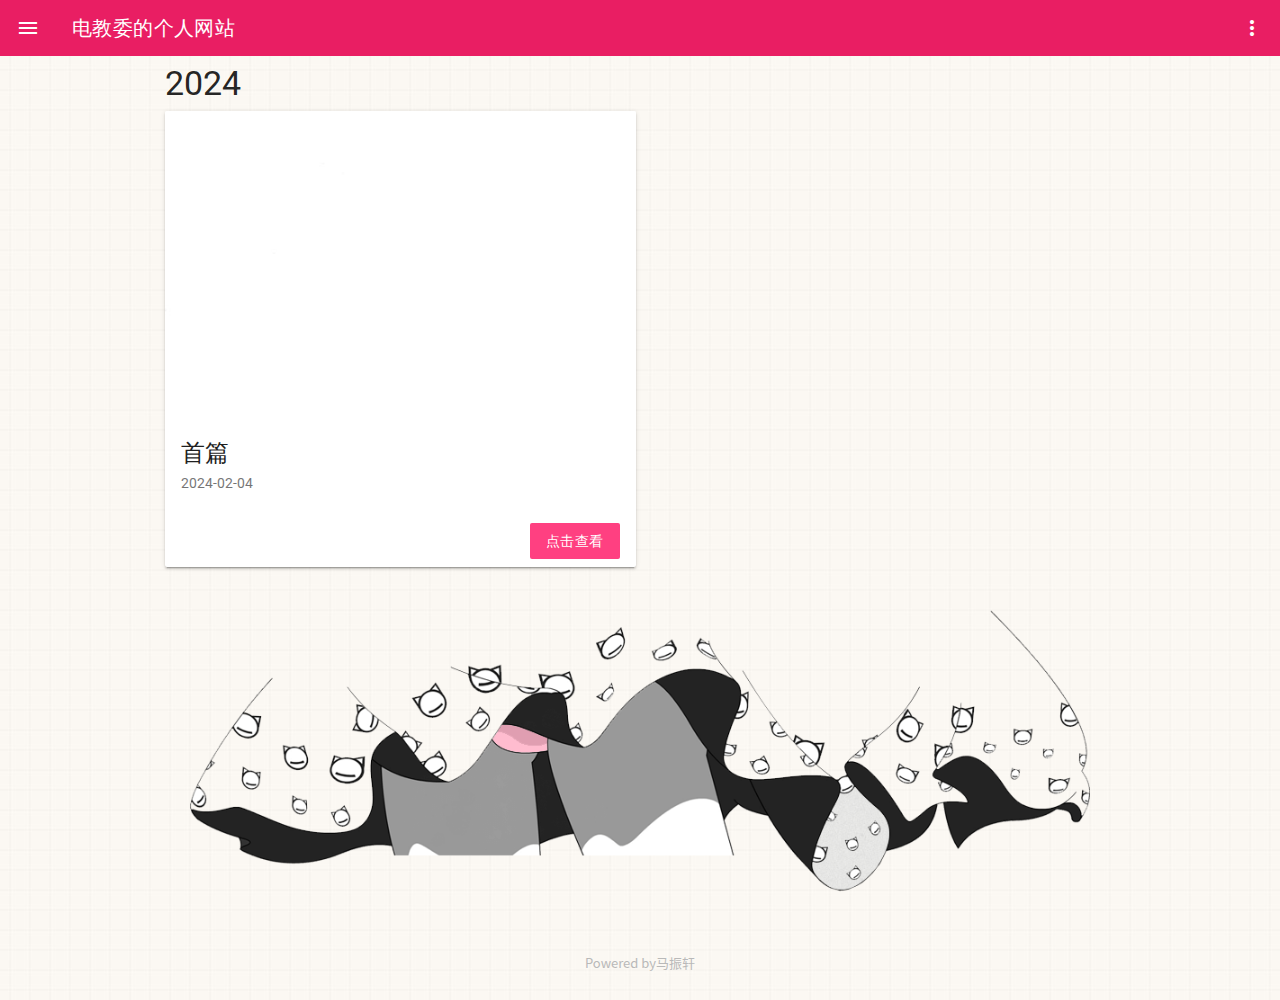
<file: archives/index.html>
<!DOCTYPE html>
<html lang="en">
<head>
    <meta charset="UTF-8">
    <title>电教委的个人网站</title>
    <meta name="viewport" content="width=device-width, initial-scale=1.0,maximum-scale=1.0, user-scalable=no"/>
    <meta http-equiv="X-UA-Compatible" content="IE=edge,chrome=1"/>
    <meta name="renderer" content="webkit">
    <meta http-equiv="Cache-Control" content="no-siteapp"/>
    <link rel="stylesheet" href="/styles/main.css">
    <link rel="stylesheet" href="/media/mdui/css/mdui.min.css">
    <link rel="stylesheet" href="/media/live2d/css/live2d.css" />
    
</head>
<body class=" mdui-appbar-with-toolbar  mdui-theme-primary-pink mdui-theme-accent-pink">
<header class="mdui-toolbar mdui-color-pink mdui-appbar-fixed mdui-appbar-scroll-toolbar-hide" style="z-index: 1000">
    <a href="javascript:;" mdui-drawer="{target: '#left-drawer',overlay:true}" class="mdui-btn mdui-btn-icon"><i class="mdui-icon material-icons">menu</i></a>
    <span class="mdui-typo-title">电教委的个人网站</span>
    <div class="mdui-toolbar-spacer"></div>
<!--    <a href="javascript:history.go(0);" class="mdui-btn mdui-btn-icon"><i class="mdui-icon material-icons">search</i></a>-->
    <a href="javascript:;" class="mdui-btn mdui-btn-icon"><i class="mdui-icon material-icons">more_vert</i></a>
</header>

<div class="mdui-drawer mdui-color-white mdui-drawer-full-height mdui-drawer-close" id="left-drawer">
    <ul class="mdui-list">
        <li class="mdui-subheader">菜单</li>
        
        <li class="mdui-list-item mdui-ripple">
            <a href="/" class="mdui-list-item-content">首页</a>
        </li>
        
        <li class="mdui-list-item mdui-ripple">
            <a href="/archives" class="mdui-list-item-content">归档</a>
        </li>
        
        <li class="mdui-list-item mdui-ripple">
            <a href="/tags" class="mdui-list-item-content">标签</a>
        </li>
        
        <li class="mdui-list-item mdui-ripple">
            <a href="/post/about" class="mdui-list-item-content">关于</a>
        </li>
        
        <li class="mdui-list-item mdui-ripple">
            <a href="https://www.bilibili.com/" class="mdui-list-item-content">bilibli</a>
        </li>
        
        <li class="mdui-list-item mdui-ripple">
            <a href="https://douyin.com" class="mdui-list-item-content">抖音</a>
        </li>
        
    </ul>
</div>

<div class="mdui-container">
    <div class="mdui-row">
        <div class="mdui-col-md-10 mdui-col-offset-md-1 ">
            
            
                <div class="mdui-typo-display-1 mdui-m-b-2 mdui-m-l-1">
                    <div class="mdui-row">
                        <div class="mdui-col-xs-12">2024</div>
                    </div>
                    <div class="mdui-row">
                        
                        
                            <div class="mdui-col-xs-6 mdui-p-a-1">
                                <div class="mdui-card">
                                    <div class="mdui-card-media">
                                        <img width=536px height=300px src="/media/img/bai.jpg"/>
                                        <div class="mdui-card-primary">
                                            <div class="mdui-card-primary-title">首篇</div>
                                            <div class="mdui-card-primary-subtitle">2024-02-04</div>
                                        </div>
                                    </div>
                                    <div class="mdui-card-actions" style="float:right;">
                                        <a href="http://localhost:4000/post/shou-pian/" class="mdui-btn mdui-color-theme-accent mdui-ripple">点击查看</a>
                                    </div>
                                </div>
                            </div>
                        
                        
                    </div>
                </div>
            
        </div>
    </div>
    <div class="mdui-row">
        

    </div>
</div>
<footer class="mdui-container footer ">
<!--    <div class="head_card-offset"></div>-->
    <div class="mdui-row mdui-row-gapless">
        <div class="k-container">
            <img width="100%" src="/media/img/skirt.png">
        </div>
    </div>

    <div class="site-info">
        Powered by马振轩
    </div>
</footer>
<div id="landlord" style="left:5px;bottom:0px;">
    <div class="message" style="opacity:0"></div>
    <canvas id="live2d" width="500" height="560" class="live2d"></canvas>
    <div class="live_talk_input_body">
        <div class="live_talk_input_name_body">
            <input name="name" type="text" class="live_talk_name white_input" id="AIuserName" autocomplete="off" placeholder="你的名字" />
        </div>
        <div class="live_talk_input_text_body">
            <input name="talk" type="text" class="live_talk_talk white_input" id="AIuserText" autocomplete="off" placeholder="要和我聊什么呀？"/>
            <button type="button" class="live_talk_send_btn" id="talk_send">发送</button>
        </div>
    </div>
    <input name="live_talk" id="live_talk" value="1" type="hidden" />
    <div class="live_ico_box">
        <div class="live_ico_item type_info" id="showInfoBtn"></div>
        <div class="live_ico_item type_talk" id="showTalkBtn"></div>
        <div class="live_ico_item type_music" id="musicButton"></div>
        <div class="live_ico_item type_youdu" id="youduButton"></div>
        <div class="live_ico_item type_quit" id="hideButton"></div>
        <input name="live_statu_val" id="live_statu_val" value="0" type="hidden" />
        <audio src="" style="display:none;" id="live2d_bgm" data-bgm="0" preload="none"></audio>
        <input name="live2dBGM" value="https://img.apa70.com/123.mp3" type="hidden">
        <input name="live2dBGM" value="https://img.apa70.com/123.mp3" type="hidden">
        <input id="duType" value="douqilai,l2d_caihong" type="hidden">
    </div>
</div>
<div id="open_live2d">召唤伊斯特瓦尔</div>
<script>
    var message_Path = '/media/live2d/';//资源目录，如果目录不对请更改
    var talkAPI = "";//如果有类似图灵机器人的聊天接口请填写接口路径
</script>
<!--<script src="/media/js/jquery-3.3.1.min.js"></script>-->
<script src="//apps.bdimg.com/libs/jquery/2.1.4/jquery.min.js"></script>
<script type="text/javascript" src="/media/live2d/js/live2d.js"></script>
<script type="text/javascript" src="/media/live2d/js/message.js"></script>

</body>
<script src="/media/mdui/js/mdui.min.js"></script>
</html>
</file>
<file: styles/main.css>
body {
  background: #edeff0 url(../media/img/bg_01.jpg);
}
a {
  text-decoration: none;
}
.k-container {
  margin: 0 auto;
  width: 100%;
  max-width: 900px;
  flex-shrink: 0;
}
.head_card-offset {
  padding-top: 65px;
}
.site-info {
  position: relative;
  padding: 2.5%;
  text-align: center;
  font-size: 13px;
  color: #B9B9B9;
  font-family: -apple-system, BlinkMacSystemFont, Helvetica Neue, PingFang SC, Microsoft YaHei, Source Han Sans SC, Noto Sans CJK SC, WenQuanYi Micro Hei, sans-serif;
}
.doc-footer-nav {
  height: 96px;
}
.doc-footer-nav-left {
  text-align: left;
}
.doc-footer-nav-left,
.doc-footer-nav-right {
  height: 96px;
}
.doc-footer-nav-text {
  box-sizing: border-box;
  display: inline-block;
  font-size: 20px;
  font-weight: 500;
  -webkit-font-smoothing: antialiased;
  height: 100%;
  line-height: 24px;
  padding-top: 24px;
  width: 100%;
}
.doc-footer-nav-left .mdui-icon {
  float: left;
  margin-right: 10px;
}
.doc-footer-nav-text .mdui-icon {
  padding-top: 23px;
  width: 24px;
}
.doc-footer-nav-text .doc-footer-nav-direction {
  font-size: 15px;
  line-height: 18px;
  margin-bottom: 1px;
  opacity: 0.55;
}
.doc-footer-nav-left .doc-footer-nav-chapter {
  margin-left: 34px;
}
.doc-footer-nav-right .mdui-icon {
  float: right;
  margin-left: 10px;
}
.doc-footer-nav-right {
  text-align: right;
}
.doc-footer-nav-left,
.doc-footer-nav-right {
  height: 96px;
}
.doc-footer-nav-text {
  box-sizing: border-box;
  display: inline-block;
  font-size: 20px;
  font-weight: 500;
  -webkit-font-smoothing: antialiased;
  height: 100%;
  line-height: 24px;
  padding-top: 24px;
  width: 100%;
}
.doc-footer-nav-text .doc-footer-nav-direction {
  font-size: 15px;
  line-height: 18px;
  margin-bottom: 1px;
  opacity: 0.55;
}
.doc-footer-nav-right .doc-footer-nav-chapter {
  margin-right: 34px;
}

    .header {background-image: url(https://pic2.zhimg.com/v2-febc9228d18886a29c68a66536279dfb_r.jpg?source=1940ef5c);}
    .index-img{ background-image: url(https://pic2.zhimg.com/v2-febc9228d18886a29c68a66536279dfb_r.jpg?source=1940ef5c);}
</file>
<file: media/live2d/css/live2d.css>
#landlord {
    user-select: none;
    position: fixed;
    left: 5px;
    bottom: 0;
    width: 250px;
    height: 280px;
    z-index: 10000;
    font-size: 0;
    /*transition: all .3s ease-in-out;*/
	display:none;
}
#open_live2d{
	border: 2px solid rgba(75,127,199,0.9);
    border-radius: 2px;
    background-color: rgba(74, 59, 114,0.9);
	padding:2px 10px;
	color:#fff;
	height:24px;
	line-height:24px;
	font-size:12px;
	position:fixed;
	right:5px;
	bottom:5px;
	z-index:10000;
	cursor:pointer;
	display:none;
}
#showInfoBtn{
 	display:none;
}
#live2d {
	width: 250px;
    height: 280px;
    position: relative;
	z-index:3;
}

.message {
    opacity: 0;
    color: #fff;
	box-sizing: border-box;
    width: 250px;
    height: auto;
    margin: auto;
    padding: 7px;
    bottom: 280px;
    left: 0px;
    text-align: center;
    border: 2px solid rgba(75,127,199,0.9);
    border-radius: 5px;
    background-color: rgba(74, 59, 114,0.9);
    font-size: 13px;
    font-weight: 400;
    text-overflow: ellipsis;
    text-transform: uppercase;
    overflow: hidden;
    position: absolute;
    /*animation-delay: 5s;
    animation-duration: 50s;
    animation-iteration-count: infinite;
    animation-name: shake;
    animation-timing-function: ease-in-out;*/
}
.live_talk_input_body{
	position:absolute;
	bottom:15px;
	left:0;
	width:250px;
	display:none;
	z-index:4;
}
.live_talk_input_text_body{
	width:250px;
	box-sizing:border-box;
	height:28px;
	border: 2px solid rgb(223, 179, 241);
    border-radius: 5px;
    background-color: rgba(74, 59, 114,0.9);
}
.live_talk_input_name_body{
	width:70px;
	box-sizing:border-box;
	height:24px;
	border: 2px solid rgb(223, 179, 241);
    border-radius: 5px;
    background-color: rgba(74, 59, 114,0.9);
	margin-bottom:3px;
}
.live_talk_name{
	background-color:transparent;
	border:0px;
	margin:0;
	width:66px;
	height:20px;
	line-height:20px;
	text-align:center;
	font-size:12px;
	color:#fff;
	outline:none;
	box-sizing:border-box;
	padding:0 3px;
}
.live_talk_talk{
	background-color:transparent;
	border:0px;
	margin:0;
	width:206px;
	height:24px;
	line-height:24px;
	text-align:left;
	font-size:12px;
	color:#fff;
	outline:none;
	box-sizing:border-box;
	padding:0 3px;
	float:left;
}
.live_talk_send_btn{
	background-color:transparent;
	color:#fff;
	border:0px;
	cursor:pointer;
	padding:0 4px;
	border-left:1px solid #fff;
	font-size:12px;
	float:right;
	height:18px;
	line-height:18px;
	outline:none;
	margin:3px 0 0 0;
}
.white_input:-moz-placeholder { /* Mozilla Firefox 4 to 18 */
    color: #E4E4E4;  
	opacity: 1;
}
 
.white_input::-moz-placeholder {  /* Mozilla Firefox 19+*/ 
    color: #E4E4E4;
	opacity: 1;
}
 
.white_input:-ms-input-placeholder {
    color: #E4E4E4;
}
 
.white_input::-webkit-input-placeholder {
    color: #E4E4E4;
}


.hide-button {
    position: absolute;
    top: 10px;
    right: 0;
    /* bottom: 30px; */
    display: none;
    overflow: hidden;
    /* padding: 4px; */
    width: 60px;
    height: 20px;
    border: 1px solid rgba(255,137,255,.4);
    border-radius: 12px;
    background: rgba(255,137,255,.2);
    box-shadow: 0 3px 15px 2px rgba(255,137,255,.4);
    text-align: center;
    font-size: 12px;
    cursor: pointer;
}

.hide-button:hover {
    border: 1px solid #f4a7b9;
    background: #f4f6f8;
}
.live_ico_box{
	width:15px;
	position:absolute;
	z-index:5;
	right:0;
	top:10px;
	opacity:0.9;
}
.live_ico_item{
	width:15px;
	height: 20px;
	cursor:pointer;
	background-position:center center;
	background-repeat:no-repeat;
	background-size:15px;
}
.live_ico_item.type_talk{
	background-image:url(../images/talk.png);
}
.live_ico_item.type_quit{
	background-image:url(../images/quite.png);
}
.live_ico_item.type_info{
	background-image:url(../images/info.png);
}
.live_ico_item.type_music{
	background-image:url(../images/music.png);
}
.live_ico_item.type_youdu{
	background-image:url(../images/youdu.png);
}
.live_ico_item.type_music.play{
	background-image:url(../images/pasue.png);
}
.live_ico_item.type_youdu.doudong{
    -webkit-animation-name: shake-little;
    -ms-animation-name: shake-little;
    animation-name: shake-little;
    -webkit-animation-duration: 100ms;
    -ms-animation-duration: 100ms;
    animation-duration: 100ms;
    -webkit-animation-iteration-count: infinite;
    -ms-animation-iteration-count: infinite;
    animation-iteration-count: infinite;
    -webkit-animation-timing-function: ease-in-out;
    -ms-animation-timing-function: ease-in-out;
    animation-timing-function: ease-in-out;
    -webkit-animation-delay: 0s;
    -ms-animation-delay: 0s;
    animation-delay: 0s;
    -webkit-animation-play-state: running;
    -ms-animation-play-state: running;
    animation-play-state: running
}
.douqilai,.douqilai *{
    animation: shake-it .5s reverse infinite cubic-bezier(0.68, -0.55, 0.27, 1.55);
}
.l2d_caihong{
    animation: rainbow 1.5s infinite;
}
@media (max-width: 860px) {
    #landlord {
        display: none!important;
    }
}

@keyframes shake {
    2% {
        transform: translate(0.5px, -1.5px) rotate(-0.5deg);
    }

    4% {
        transform: translate(0.5px, 1.5px) rotate(1.5deg);
    }

    6% {
        transform: translate(1.5px, 1.5px) rotate(1.5deg);
    }

    8% {
        transform: translate(2.5px, 1.5px) rotate(0.5deg);
    }

    10% {
        transform: translate(0.5px, 2.5px) rotate(0.5deg);
    }

    12% {
        transform: translate(1.5px, 1.5px) rotate(0.5deg);
    }

    14% {
        transform: translate(0.5px, 0.5px) rotate(0.5deg);
    }

    16% {
        transform: translate(-1.5px, -0.5px) rotate(1.5deg);
    }

    18% {
        transform: translate(0.5px, 0.5px) rotate(1.5deg);
    }

    20% {
        transform: translate(2.5px, 2.5px) rotate(1.5deg);
    }

    22% {
        transform: translate(0.5px, -1.5px) rotate(1.5deg);
    }

    24% {
        transform: translate(-1.5px, 1.5px) rotate(-0.5deg);
    }

    26% {
        transform: translate(1.5px, 0.5px) rotate(1.5deg);
    }

    28% {
        transform: translate(-0.5px, -0.5px) rotate(-0.5deg);
    }

    30% {
        transform: translate(1.5px, -0.5px) rotate(-0.5deg);
    }

    32% {
        transform: translate(2.5px, -1.5px) rotate(1.5deg);
    }

    34% {
        transform: translate(2.5px, 2.5px) rotate(-0.5deg);
    }

    36% {
        transform: translate(0.5px, -1.5px) rotate(0.5deg);
    }

    38% {
        transform: translate(2.5px, -0.5px) rotate(-0.5deg);
    }

    40% {
        transform: translate(-0.5px, 2.5px) rotate(0.5deg);
    }

    42% {
        transform: translate(-1.5px, 2.5px) rotate(0.5deg);
    }

    44% {
        transform: translate(-1.5px, 1.5px) rotate(0.5deg);
    }

    46% {
        transform: translate(1.5px, -0.5px) rotate(-0.5deg);
    }

    48% {
        transform: translate(2.5px, -0.5px) rotate(0.5deg);
    }

    50% {
        transform: translate(-1.5px, 1.5px) rotate(0.5deg);
    }

    52% {
        transform: translate(-0.5px, 1.5px) rotate(0.5deg);
    }

    54% {
        transform: translate(-1.5px, 1.5px) rotate(0.5deg);
    }

    56% {
        transform: translate(0.5px, 2.5px) rotate(1.5deg);
    }

    58% {
        transform: translate(2.5px, 2.5px) rotate(0.5deg);
    }

    60% {
        transform: translate(2.5px, -1.5px) rotate(1.5deg);
    }

    62% {
        transform: translate(-1.5px, 0.5px) rotate(1.5deg);
    }

    64% {
        transform: translate(-1.5px, 1.5px) rotate(1.5deg);
    }

    66% {
        transform: translate(0.5px, 2.5px) rotate(1.5deg);
    }

    68% {
        transform: translate(2.5px, -1.5px) rotate(1.5deg);
    }

    70% {
        transform: translate(2.5px, 2.5px) rotate(0.5deg);
    }

    72% {
        transform: translate(-0.5px, -1.5px) rotate(1.5deg);
    }

    74% {
        transform: translate(-1.5px, 2.5px) rotate(1.5deg);
    }

    76% {
        transform: translate(-1.5px, 2.5px) rotate(1.5deg);
    }

    78% {
        transform: translate(-1.5px, 2.5px) rotate(0.5deg);
    }

    80% {
        transform: translate(-1.5px, 0.5px) rotate(-0.5deg);
    }

    82% {
        transform: translate(-1.5px, 0.5px) rotate(-0.5deg);
    }

    84% {
        transform: translate(-0.5px, 0.5px) rotate(1.5deg);
    }

    86% {
        transform: translate(2.5px, 1.5px) rotate(0.5deg);
    }

    88% {
        transform: translate(-1.5px, 0.5px) rotate(1.5deg);
    }

    90% {
        transform: translate(-1.5px, -0.5px) rotate(-0.5deg);
    }

    92% {
        transform: translate(-1.5px, -1.5px) rotate(1.5deg);
    }

    94% {
        transform: translate(0.5px, 0.5px) rotate(-0.5deg);
    }

    96% {
        transform: translate(2.5px, -0.5px) rotate(-0.5deg);
    }

    98% {
        transform: translate(-1.5px, -1.5px) rotate(-0.5deg);
    }

    0%, 100% {
        transform: translate(0, 0) rotate(0);
    }
}

@keyframes quan {
      0%   { transform:rotate(0);
             animation-timing-function:linear; }
      100% { transform:rotate(360deg); }
}
@-webkit-keyframes quan {
      0%   { -webkit-transform:rotate(0);
             -webkit-animation-timing-function:linear; }
      100% { -webkit-transform:rotate(360deg); }
}
@-moz-keyframes quan {
      0%   { -moz-transform:rotate(0);
             -moz-animation-timing-function:linear; }
      100% { -moz-transform:rotate(360deg); }
}
@-o-keyframes quan {
      0%   { -o-transform:rotate(0);
             -o-animation-timing-function:linear; }
      100% { -o-transform:rotate(360deg); }
}
@-ms-keyframes quan {
      0%   { -ms-transform:rotate(0);
             -ms-animation-timing-function:linear; }
      100% { -ms-transform:rotate(360deg); }
}
@-webkit-keyframes shake-little {
    0% {
        -webkit-transform: translate(0px, 0px) rotate(0deg)
    }
    2% {
        -webkit-transform: translate(-1px, 0px) rotate(-0.5deg)
    }
    4% {
        -webkit-transform: translate(-1px, -1px) rotate(-0.5deg)
    }
    6% {
        -webkit-transform: translate(-1px, -1px) rotate(-0.5deg)
    }
    8% {
        -webkit-transform: translate(0px, 0px) rotate(-0.5deg)
    }
    10% {
        -webkit-transform: translate(0px, -1px) rotate(-0.5deg)
    }
    12% {
        -webkit-transform: translate(-1px, 0px) rotate(-0.5deg)
    }
    14% {
        -webkit-transform: translate(-1px, -1px) rotate(-0.5deg)
    }
    16% {
        -webkit-transform: translate(0px, 0px) rotate(-0.5deg)
    }
    18% {
        -webkit-transform: translate(-1px, -1px) rotate(-0.5deg)
    }
    20% {
        -webkit-transform: translate(-1px, -1px) rotate(-0.5deg)
    }
    22% {
        -webkit-transform: translate(0px, -1px) rotate(-0.5deg)
    }
    24% {
        -webkit-transform: translate(0px, 0px) rotate(-0.5deg)
    }
    26% {
        -webkit-transform: translate(-1px, -1px) rotate(-0.5deg)
    }
    28% {
        -webkit-transform: translate(-1px, -1px) rotate(-0.5deg)
    }
    30% {
        -webkit-transform: translate(-1px, -1px) rotate(-0.5deg)
    }
    32% {
        -webkit-transform: translate(0px, -1px) rotate(-0.5deg)
    }
    34% {
        -webkit-transform: translate(-1px, -1px) rotate(-0.5deg)
    }
    36% {
        -webkit-transform: translate(0px, -1px) rotate(-0.5deg)
    }
    38% {
        -webkit-transform: translate(-1px, 0px) rotate(-0.5deg)
    }
    40% {
        -webkit-transform: translate(0px, 0px) rotate(-0.5deg)
    }
    42% {
        -webkit-transform: translate(-1px, -1px) rotate(-0.5deg)
    }
    44% {
        -webkit-transform: translate(-1px, 0px) rotate(-0.5deg)
    }
    46% {
        -webkit-transform: translate(0px, 0px) rotate(-0.5deg)
    }
    48% {
        -webkit-transform: translate(-1px, -1px) rotate(-0.5deg)
    }
    50% {
        -webkit-transform: translate(0px, 0px) rotate(-0.5deg)
    }
    52% {
        -webkit-transform: translate(0px, 0px) rotate(-0.5deg)
    }
    54% {
        -webkit-transform: translate(0px, 0px) rotate(-0.5deg)
    }
    56% {
        -webkit-transform: translate(-1px, 0px) rotate(-0.5deg)
    }
    58% {
        -webkit-transform: translate(0px, -1px) rotate(-0.5deg)
    }
    60% {
        -webkit-transform: translate(-1px, -1px) rotate(-0.5deg)
    }
    62% {
        -webkit-transform: translate(-1px, -1px) rotate(-0.5deg)
    }
    64% {
        -webkit-transform: translate(-1px, 0px) rotate(-0.5deg)
    }
    66% {
        -webkit-transform: translate(0px, 0px) rotate(-0.5deg)
    }
    68% {
        -webkit-transform: translate(-1px, 0px) rotate(-0.5deg)
    }
    70% {
        -webkit-transform: translate(0px, -1px) rotate(-0.5deg)
    }
    72% {
        -webkit-transform: translate(0px, -1px) rotate(-0.5deg)
    }
    74% {
        -webkit-transform: translate(-1px, -1px) rotate(-0.5deg)
    }
    76% {
        -webkit-transform: translate(0px, 0px) rotate(-0.5deg)
    }
    78% {
        -webkit-transform: translate(0px, -1px) rotate(-0.5deg)
    }
    80% {
        -webkit-transform: translate(0px, -1px) rotate(-0.5deg)
    }
    82% {
        -webkit-transform: translate(-1px, 0px) rotate(-0.5deg)
    }
    84% {
        -webkit-transform: translate(-1px, 0px) rotate(-0.5deg)
    }
    86% {
        -webkit-transform: translate(0px, 0px) rotate(-0.5deg)
    }
    88% {
        -webkit-transform: translate(0px, 0px) rotate(-0.5deg)
    }
    90% {
        -webkit-transform: translate(-1px, -1px) rotate(-0.5deg)
    }
    92% {
        -webkit-transform: translate(0px, 0px) rotate(-0.5deg)
    }
    94% {
        -webkit-transform: translate(0px, 0px) rotate(-0.5deg)
    }
    96% {
        -webkit-transform: translate(-1px, -1px) rotate(-0.5deg)
    }
    98% {
        -webkit-transform: translate(0px, 0px) rotate(-0.5deg)
    }
}
@-ms-keyframes shake-little {
    0% {
        -ms-transform: translate(0px, 0px) rotate(0deg)
    }
    2% {
        -ms-transform: translate(0px, 0px) rotate(-0.5deg)
    }
    4% {
        -ms-transform: translate(0px, 0px) rotate(-0.5deg)
    }
    6% {
        -ms-transform: translate(-1px, 0px) rotate(-0.5deg)
    }
    8% {
        -ms-transform: translate(0px, -1px) rotate(-0.5deg)
    }
    10% {
        -ms-transform: translate(0px, 0px) rotate(-0.5deg)
    }
    12% {
        -ms-transform: translate(0px, -1px) rotate(-0.5deg)
    }
    14% {
        -ms-transform: translate(0px, -1px) rotate(-0.5deg)
    }
    16% {
        -ms-transform: translate(0px, 0px) rotate(-0.5deg)
    }
    18% {
        -ms-transform: translate(0px, 0px) rotate(-0.5deg)
    }
    20% {
        -ms-transform: translate(-1px, 0px) rotate(-0.5deg)
    }
    22% {
        -ms-transform: translate(-1px, -1px) rotate(-0.5deg)
    }
    24% {
        -ms-transform: translate(-1px, 0px) rotate(-0.5deg)
    }
    26% {
        -ms-transform: translate(-1px, 0px) rotate(-0.5deg)
    }
    28% {
        -ms-transform: translate(0px, -1px) rotate(-0.5deg)
    }
    30% {
        -ms-transform: translate(0px, -1px) rotate(-0.5deg)
    }
    32% {
        -ms-transform: translate(0px, -1px) rotate(-0.5deg)
    }
    34% {
        -ms-transform: translate(0px, -1px) rotate(-0.5deg)
    }
    36% {
        -ms-transform: translate(0px, -1px) rotate(-0.5deg)
    }
    38% {
        -ms-transform: translate(-1px, 0px) rotate(-0.5deg)
    }
    40% {
        -ms-transform: translate(0px, -1px) rotate(-0.5deg)
    }
    42% {
        -ms-transform: translate(-1px, -1px) rotate(-0.5deg)
    }
    44% {
        -ms-transform: translate(-1px, -1px) rotate(-0.5deg)
    }
    46% {
        -ms-transform: translate(0px, -1px) rotate(-0.5deg)
    }
    48% {
        -ms-transform: translate(0px, -1px) rotate(-0.5deg)
    }
    50% {
        -ms-transform: translate(-1px, 0px) rotate(-0.5deg)
    }
    52% {
        -ms-transform: translate(-1px, -1px) rotate(-0.5deg)
    }
    54% {
        -ms-transform: translate(-1px, 0px) rotate(-0.5deg)
    }
    56% {
        -ms-transform: translate(0px, -1px) rotate(-0.5deg)
    }
    58% {
        -ms-transform: translate(0px, -1px) rotate(-0.5deg)
    }
    60% {
        -ms-transform: translate(-1px, 0px) rotate(-0.5deg)
    }
    62% {
        -ms-transform: translate(0px, -1px) rotate(-0.5deg)
    }
    64% {
        -ms-transform: translate(-1px, 0px) rotate(-0.5deg)
    }
    66% {
        -ms-transform: translate(-1px, -1px) rotate(-0.5deg)
    }
    68% {
        -ms-transform: translate(0px, 0px) rotate(-0.5deg)
    }
    70% {
        -ms-transform: translate(-1px, 0px) rotate(-0.5deg)
    }
    72% {
        -ms-transform: translate(-1px, 0px) rotate(-0.5deg)
    }
    74% {
        -ms-transform: translate(-1px, -1px) rotate(-0.5deg)
    }
    76% {
        -ms-transform: translate(-1px, 0px) rotate(-0.5deg)
    }
    78% {
        -ms-transform: translate(-1px, 0px) rotate(-0.5deg)
    }
    80% {
        -ms-transform: translate(0px, -1px) rotate(-0.5deg)
    }
    82% {
        -ms-transform: translate(-1px, -1px) rotate(-0.5deg)
    }
    84% {
        -ms-transform: translate(0px, -1px) rotate(-0.5deg)
    }
    86% {
        -ms-transform: translate(0px, -1px) rotate(-0.5deg)
    }
    88% {
        -ms-transform: translate(0px, -1px) rotate(-0.5deg)
    }
    90% {
        -ms-transform: translate(-1px, -1px) rotate(-0.5deg)
    }
    92% {
        -ms-transform: translate(0px, 0px) rotate(-0.5deg)
    }
    94% {
        -ms-transform: translate(0px, -1px) rotate(-0.5deg)
    }
    96% {
        -ms-transform: translate(-1px, 0px) rotate(-0.5deg)
    }
    98% {
        -ms-transform: translate(0px, -1px) rotate(-0.5deg)
    }
}
@keyframes shake-little {
    0% {
        transform: translate(0px, 0px) rotate(0deg)
    }
    2% {
        transform: translate(-1px, -1px) rotate(-0.5deg)
    }
    4% {
        transform: translate(-1px, -1px) rotate(-0.5deg)
    }
    6% {
        transform: translate(0px, 0px) rotate(-0.5deg)
    }
    8% {
        transform: translate(0px, -1px) rotate(-0.5deg)
    }
    10% {
        transform: translate(-1px, -1px) rotate(-0.5deg)
    }
    12% {
        transform: translate(0px, 0px) rotate(-0.5deg)
    }
    14% {
        transform: translate(0px, 0px) rotate(-0.5deg)
    }
    16% {
        transform: translate(0px, -1px) rotate(-0.5deg)
    }
    18% {
        transform: translate(0px, 0px) rotate(-0.5deg)
    }
    20% {
        transform: translate(-1px, -1px) rotate(-0.5deg)
    }
    22% {
        transform: translate(-1px, -1px) rotate(-0.5deg)
    }
    24% {
        transform: translate(-1px, -1px) rotate(-0.5deg)
    }
    26% {
        transform: translate(-1px, 0px) rotate(-0.5deg)
    }
    28% {
        transform: translate(0px, -1px) rotate(-0.5deg)
    }
    30% {
        transform: translate(0px, -1px) rotate(-0.5deg)
    }
    32% {
        transform: translate(0px, 0px) rotate(-0.5deg)
    }
    34% {
        transform: translate(0px, -1px) rotate(-0.5deg)
    }
    36% {
        transform: translate(-1px, 0px) rotate(-0.5deg)
    }
    38% {
        transform: translate(-1px, -1px) rotate(-0.5deg)
    }
    40% {
        transform: translate(0px, 0px) rotate(-0.5deg)
    }
    42% {
        transform: translate(-1px, -1px) rotate(-0.5deg)
    }
    44% {
        transform: translate(-1px, 0px) rotate(-0.5deg)
    }
    46% {
        transform: translate(-1px, -1px) rotate(-0.5deg)
    }
    48% {
        transform: translate(0px, -1px) rotate(-0.5deg)
    }
    50% {
        transform: translate(0px, -1px) rotate(-0.5deg)
    }
    52% {
        transform: translate(0px, 0px) rotate(-0.5deg)
    }
    54% {
        transform: translate(-1px, 0px) rotate(-0.5deg)
    }
    56% {
        transform: translate(0px, 0px) rotate(-0.5deg)
    }
    58% {
        transform: translate(0px, 0px) rotate(-0.5deg)
    }
    60% {
        transform: translate(0px, 0px) rotate(-0.5deg)
    }
    62% {
        transform: translate(0px, -1px) rotate(-0.5deg)
    }
    64% {
        transform: translate(0px, 0px) rotate(-0.5deg)
    }
    66% {
        transform: translate(-1px, -1px) rotate(-0.5deg)
    }
    68% {
        transform: translate(0px, -1px) rotate(-0.5deg)
    }
    70% {
        transform: translate(0px, 0px) rotate(-0.5deg)
    }
    72% {
        transform: translate(-1px, -1px) rotate(-0.5deg)
    }
    74% {
        transform: translate(-1px, -1px) rotate(-0.5deg)
    }
    76% {
        transform: translate(-1px, 0px) rotate(-0.5deg)
    }
    78% {
        transform: translate(0px, 0px) rotate(-0.5deg)
    }
    80% {
        transform: translate(0px, -1px) rotate(-0.5deg)
    }
    82% {
        transform: translate(-1px, 0px) rotate(-0.5deg)
    }
    84% {
        transform: translate(-1px, -1px) rotate(-0.5deg)
    }
    86% {
        transform: translate(0px, -1px) rotate(-0.5deg)
    }
    88% {
        transform: translate(0px, 0px) rotate(-0.5deg)
    }
    90% {
        transform: translate(-1px, -1px) rotate(-0.5deg)
    }
    92% {
        transform: translate(-1px, 0px) rotate(-0.5deg)
    }
    94% {
        transform: translate(-1px, 0px) rotate(-0.5deg)
    }
    96% {
        transform: translate(0px, -1px) rotate(-0.5deg)
    }
    98% {
        transform: translate(0px, -1px) rotate(-0.5deg)
    }
}
@keyframes shake-it{
    0%{
        text-shadow: 0 0 rgba(0, 255, 255, .5), 0 0 rgba(255, 0, 0, .5);
    }
    25%{
        text-shadow: -2px 0 rgba(0, 255, 255, .5), 2px 0 rgba(255, 0, 0, .5);
    }
    50%{
        text-shadow: -5px 0 rgba(0, 255, 255, .5), 3px 0 rgba(255, 0, 0, .5);
    }
    100%{
        text-shadow: 3px 0 rgba(0, 255, 255, .5), 5px 0 rgba(255, 0, 0, .5);
    }
}
@keyframes rainbow {
    100% { filter: hue-rotate(360deg); }
}
</file>
